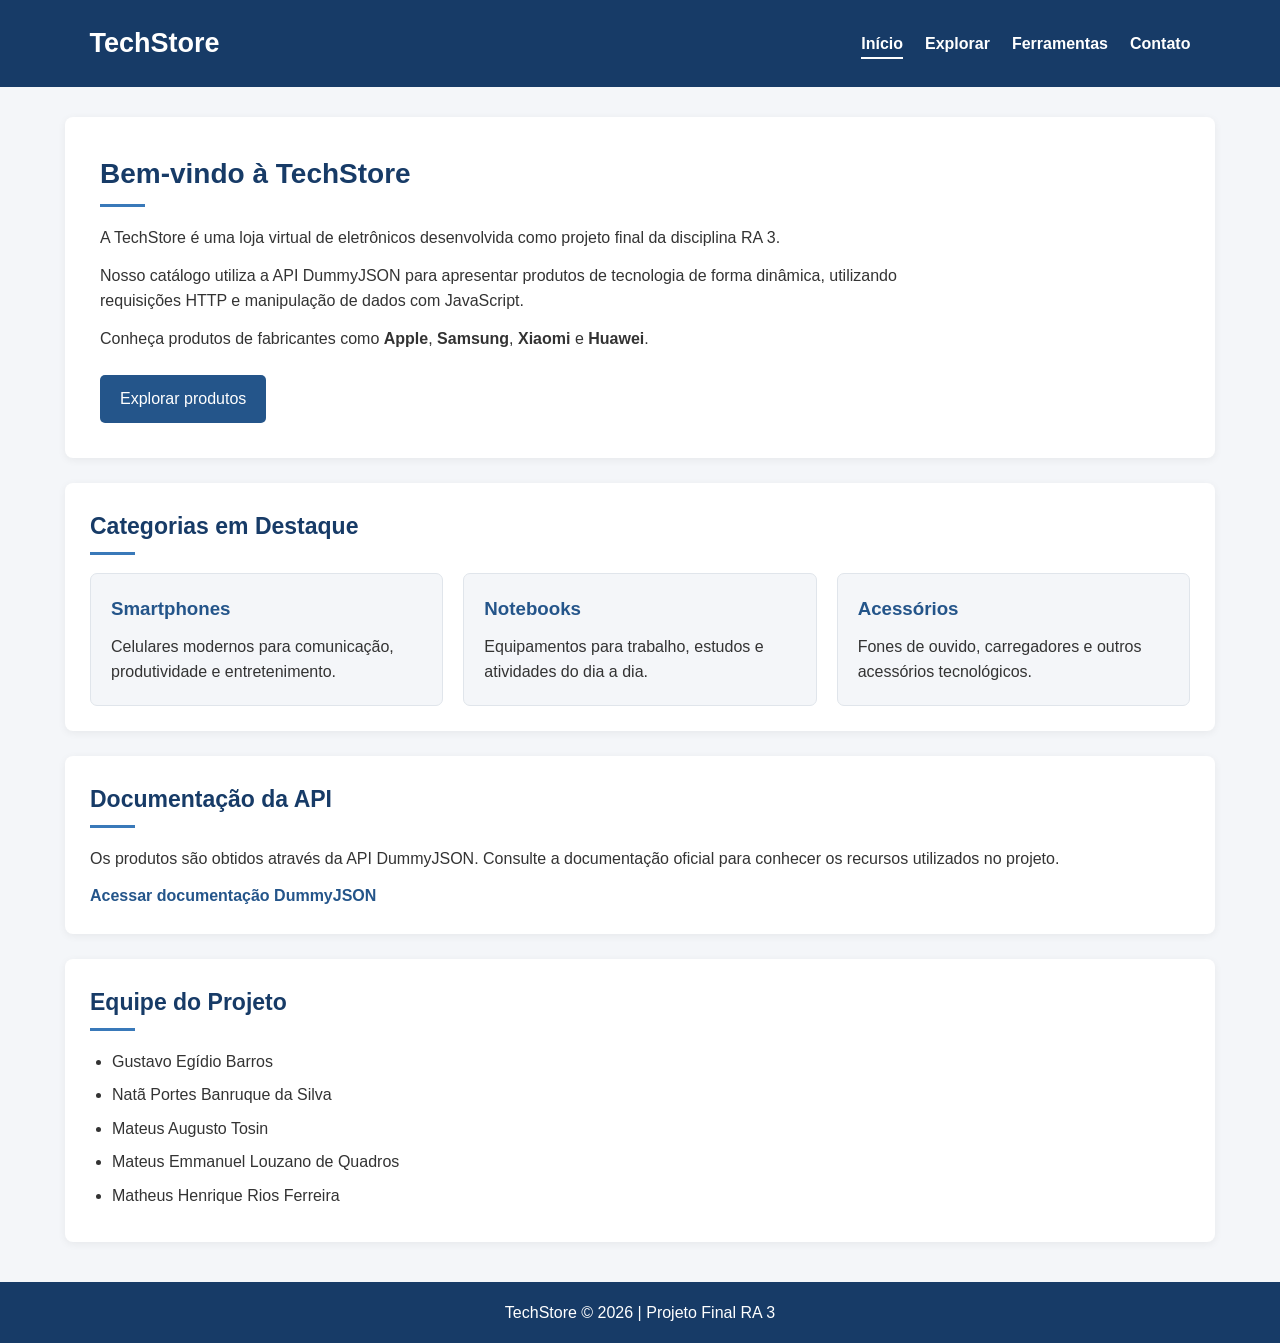
<file: index.html>
<!DOCTYPE html>
<html lang="pt-BR">

<head>
    <meta charset="UTF-8">
    <meta name="viewport" content="width=device-width, initial-scale=1.0">
    <meta name="description" content="TechStore - Loja virtual de produtos tecnológicos.">
    <title>TechStore - Início</title>

    <link rel="stylesheet" href="style.css">
</head>

<body>

    <header>

        <h1>TechStore</h1>

        <nav>
            <ul>
                <li>
                    <a href="index.html" aria-current="page">Início</a>
                </li>

                <li>
                    <a href="explorar.html">Explorar</a>
                </li>

                <li>
                    <a href="ferramentas.html">Ferramentas</a>
                </li>

                <li>
                    <a href="contato.html">Contato</a>
                </li>
            </ul>
        </nav>

    </header>

    <main>

        <section class="apresentacao">

            <h2>Bem-vindo à TechStore</h2>

            <p>
                A TechStore é uma loja virtual de eletrônicos desenvolvida
                como projeto final da disciplina RA 3.
            </p>

            <p>
                Nosso catálogo utiliza a API DummyJSON para apresentar
                produtos de tecnologia de forma dinâmica, utilizando
                requisições HTTP e manipulação de dados com JavaScript.
            </p>

            <p>
                Conheça produtos de fabricantes como
                <strong>Apple</strong>,
                <strong>Samsung</strong>,
                <strong>Xiaomi</strong> e
                <strong>Huawei</strong>.
            </p>

            <a class="botao-link" href="explorar.html">
                Explorar produtos
            </a>

        </section>

        <section>

            <h2>Categorias em Destaque</h2>

            <div class="categorias">

                <article class="categoria">

                    <h3>Smartphones</h3>

                    <p>
                        Celulares modernos para comunicação,
                        produtividade e entretenimento.
                    </p>

                </article>

                <article class="categoria">

                    <h3>Notebooks</h3>

                    <p>
                        Equipamentos para trabalho, estudos
                        e atividades do dia a dia.
                    </p>

                </article>

                <article class="categoria">

                    <h3>Acessórios</h3>

                    <p>
                        Fones de ouvido, carregadores e
                        outros acessórios tecnológicos.
                    </p>

                </article>

            </div>

        </section>

        <aside>

            <h2>Documentação da API</h2>

            <p>
                Os produtos são obtidos através da API DummyJSON.
                Consulte a documentação oficial para conhecer
                os recursos utilizados no projeto.
            </p>

            <a
                href="https://dummyjson.com/docs/products"
                target="_blank"
                rel="noopener noreferrer">
                Acessar documentação DummyJSON
            </a>

        </aside>

        <section>

            <h2>Equipe do Projeto</h2>

            <ul class="equipe">

                <li>Gustavo Egídio Barros</li>
                <li>Natã Portes Banruque da Silva</li>
                <li>Mateus Augusto Tosin</li>
                <li>Mateus Emmanuel Louzano de Quadros</li>
                <li>Matheus Henrique Rios Ferreira</li>

            </ul>

        </section>

    </main>

    <footer>

        <p>
            TechStore © 2026 | Projeto Final RA 3
        </p>

    </footer>

    <script src="app.js"></script>

</body>

</html>
</file>
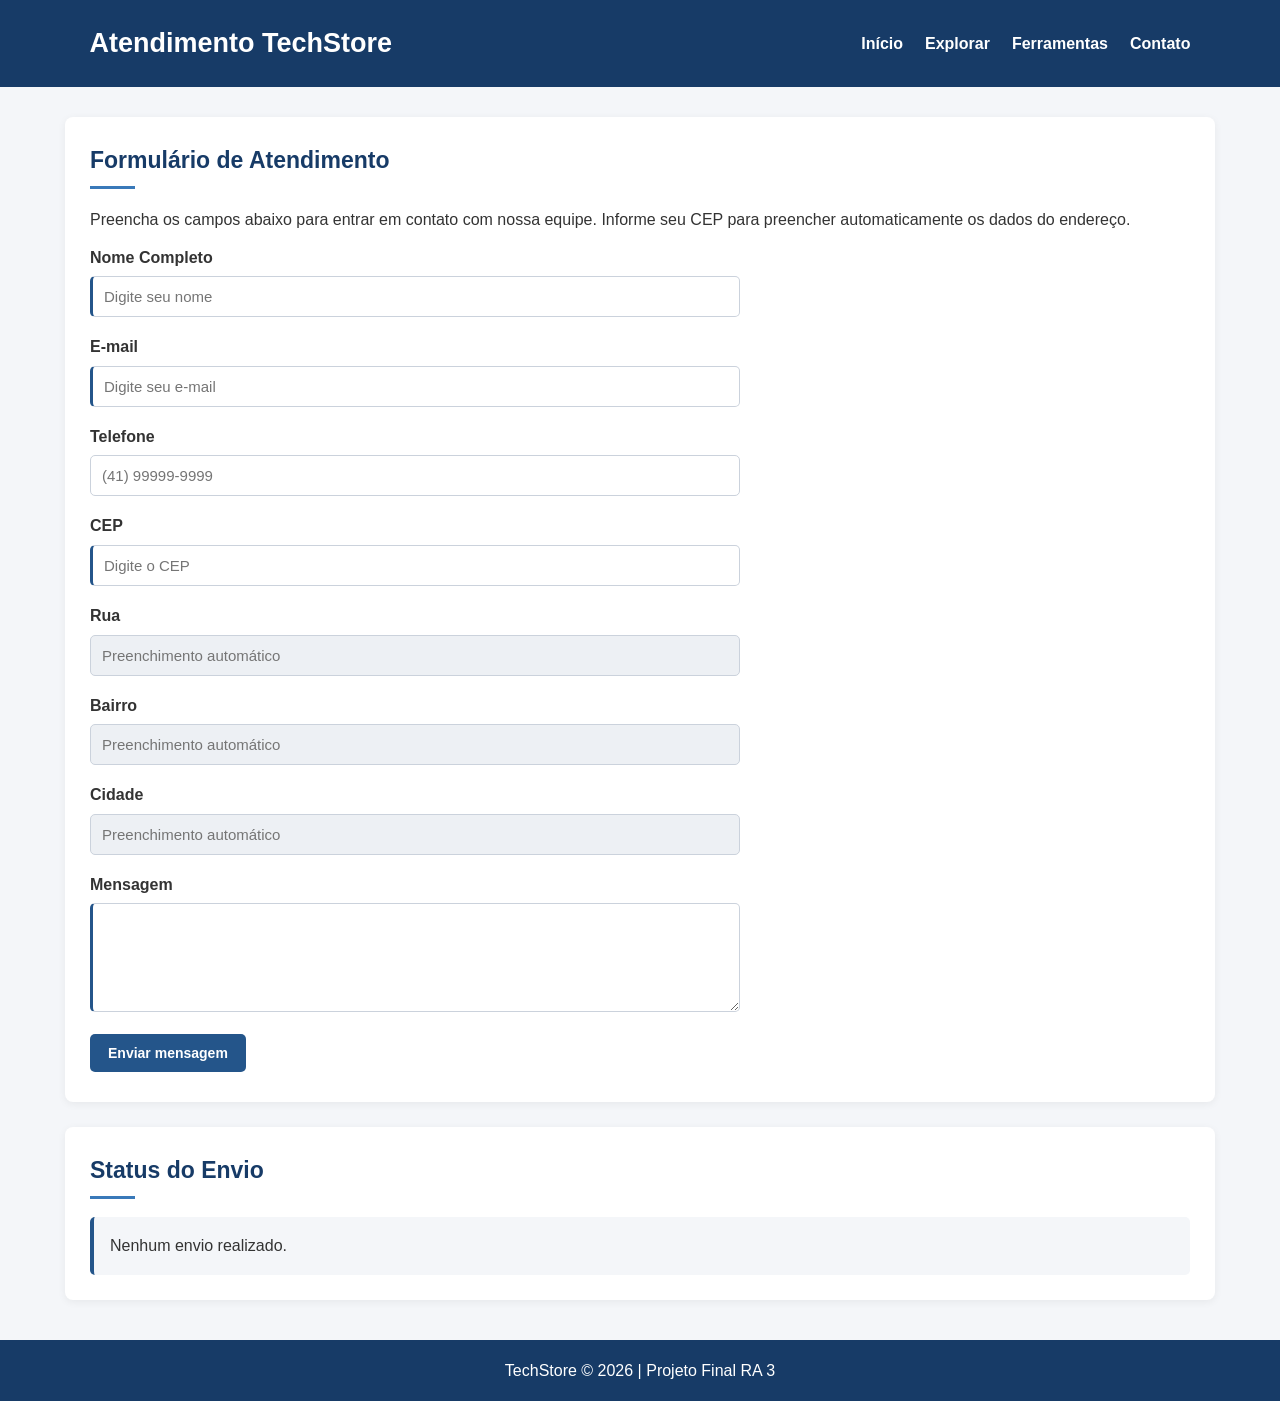
<file: contato.html>
<!DOCTYPE html>
<html lang="pt-BR">

<head>
    <meta charset="UTF-8">
    <meta name="viewport" content="width=device-width, initial-scale=1.0">
    <title>TechStore - Contato</title>

    <link rel="stylesheet" href="style.css">
</head>

<body>

    <header>

        <h1>Atendimento TechStore</h1>

        <nav>
            <ul>
                <li><a href="index.html">Início</a></li>
                <li><a href="explorar.html">Explorar</a></li>
                <li><a href="ferramentas.html">Ferramentas</a></li>
                <li><a href="contato.html">Contato</a></li>
            </ul>
        </nav>

    </header>

    <main>

        <section>

            <h2>Formulário de Atendimento</h2>

            <p>
                Preencha os campos abaixo para entrar em contato
                com nossa equipe. Informe seu CEP para preencher
                automaticamente os dados do endereço.
            </p>

            <form id="formContato">

                <div class="campo-formulario">
                    <label for="nomeCliente">
                        Nome Completo
                    </label>

                    <input
                        type="text"
                        id="nomeCliente"
                        name="nome"
                        autocomplete="name"
                        required
                        placeholder="Digite seu nome">
                </div>

                <div class="campo-formulario">
                    <label for="emailCliente">
                        E-mail
                    </label>

                    <input
                        type="email"
                        id="emailCliente"
                        name="email"
                        autocomplete="email"
                        required
                        placeholder="Digite seu e-mail">
                </div>

                <div class="campo-formulario">
                    <label for="telefoneCliente">
                        Telefone
                    </label>

                    <input
                        type="tel"
                        id="telefoneCliente"
                        name="telefone"
                        autocomplete="tel"
                        placeholder="(41) 99999-9999">
                </div>

                <div class="campo-formulario">
                    <label for="campoCep">
                        CEP
                    </label>

                    <input
                        type="text"
                        id="campoCep"
                        name="cep"
                        maxlength="8"
                        inputmode="numeric"
                        required
                        placeholder="Digite o CEP">
                </div>

                <div class="campo-formulario">
                    <label for="rua">
                        Rua
                    </label>

                    <input
                        type="text"
                        id="rua"
                        name="rua"
                        readonly
                        placeholder="Preenchimento automático">
                </div>

                <div class="campo-formulario">
                    <label for="bairro">
                        Bairro
                    </label>

                    <input
                        type="text"
                        id="bairro"
                        name="bairro"
                        readonly
                        placeholder="Preenchimento automático">
                </div>

                <div class="campo-formulario">
                    <label for="cidade">
                        Cidade
                    </label>

                    <input
                        type="text"
                        id="cidade"
                        name="cidade"
                        readonly
                        placeholder="Preenchimento automático">
                </div>

                <div class="campo-formulario">
                    <label for="mensagemCliente">
                        Mensagem
                    </label>

                    <textarea
                        id="mensagemCliente"
                        name="mensagem"
                        rows="5"
                        required
                        placeholder="Digite sua mensagem">
                    </textarea>
                </div>

                <button
                    type="submit"
                    id="btnEnviar">
                    Enviar mensagem
                </button>

            </form>

        </section>

        <section>

            <h2>Status do Envio</h2>

            <div
                id="resultadoFormulario"
                aria-live="polite">
                Nenhum envio realizado.
            </div>

        </section>

    </main>

    <footer>
        <p>
            TechStore © 2026 | Projeto Final RA 3
        </p>
    </footer>

    <script src="app.js"></script>

</body>

</html>
</file>
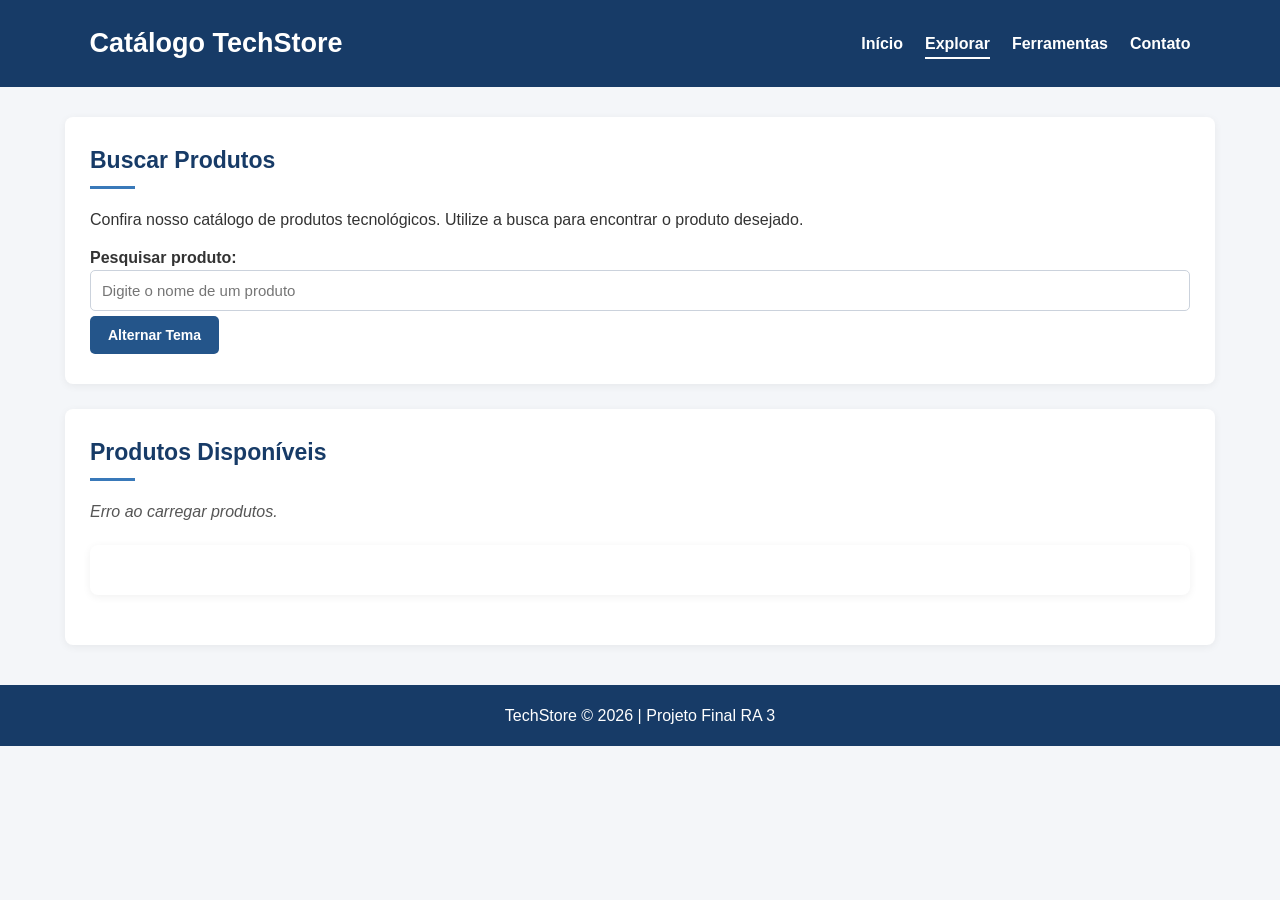
<file: explorar.html>
<!DOCTYPE html>
<html lang="pt-BR">

<head>
    <meta charset="UTF-8">
    <meta name="viewport" content="width=device-width, initial-scale=1.0">
    <title>TechStore - Explorar Produtos</title>

    <link rel="stylesheet" href="style.css">
</head>

<body>

    <header>

        <h1>Catálogo TechStore</h1>

        <nav>
            <ul>
                <li><a href="index.html">Início</a></li>
                <li><a href="explorar.html" aria-current="page">Explorar</a></li>
                <li><a href="ferramentas.html">Ferramentas</a></li>
                <li><a href="contato.html">Contato</a></li>
            </ul>
        </nav>

    </header>

    <main>

        <section>

            <h2>Buscar Produtos</h2>

            <p>
                Confira nosso catálogo de produtos tecnológicos.
                Utilize a busca para encontrar o produto desejado.
            </p>

            <label for="campoBusca">
                Pesquisar produto:
            </label>

            <input
                type="text"
                id="campoBusca"
                name="busca"
                placeholder="Digite o nome de um produto"
                autocomplete="off">

            <button
                type="button"
                id="btnTema">
                Alternar Tema
            </button>

        </section>

        <section>

            <h2>Produtos Disponíveis</h2>

            <p
                id="mensagemCarregamento"
                aria-live="polite">
                Carregando produtos...
            </p>

            <section
                id="gradeProdutos"
                class="grade-produtos"
                aria-label="Lista de produtos">
            </section>

        </section>

    </main>

    <footer>
        <p>
            TechStore © 2026 | Projeto Final RA 3
        </p>
    </footer>

    <script src="app.js"></script>

</body>

</html>
</file>
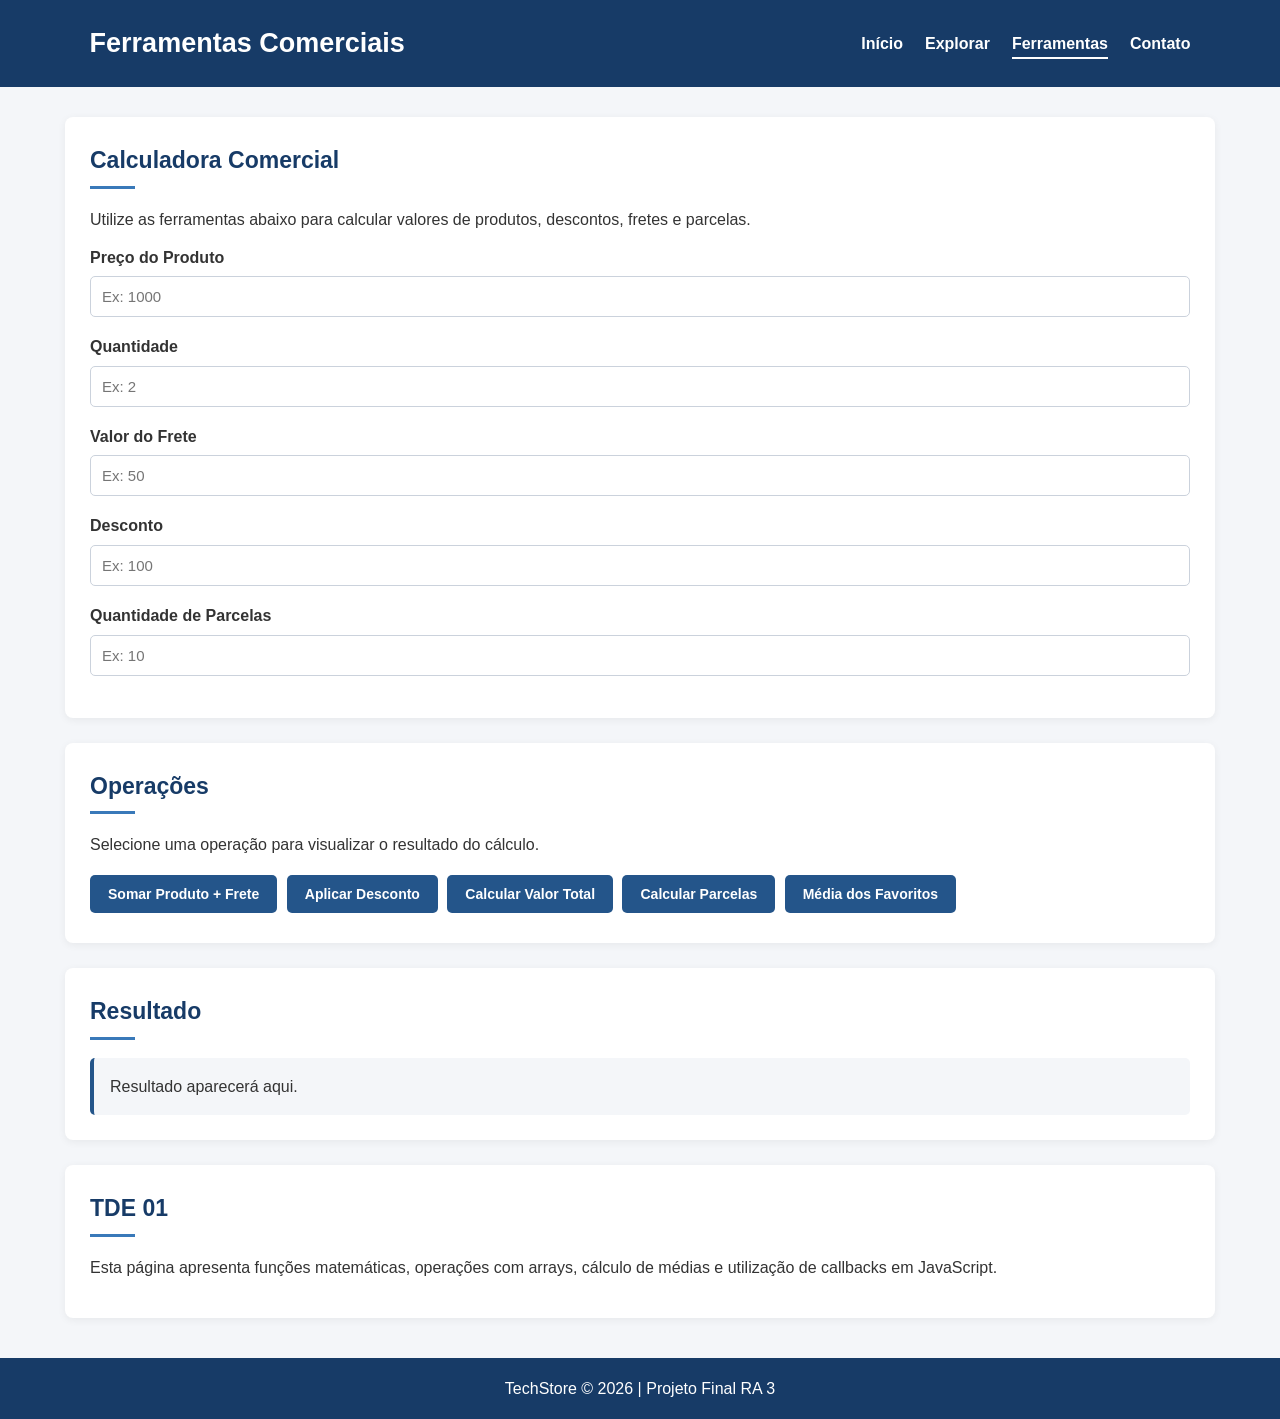
<file: ferramentas.html>
<!DOCTYPE html>
<html lang="pt-BR">

<head>
    <meta charset="UTF-8">
    <meta name="viewport" content="width=device-width, initial-scale=1.0">
    <title>TechStore - Ferramentas</title>

    <link rel="stylesheet" href="style.css">
</head>

<body>

    <header>

        <h1>Ferramentas Comerciais</h1>

        <nav>
            <ul>
                <li><a href="index.html">Início</a></li>
                <li><a href="explorar.html">Explorar</a></li>
                <li><a href="ferramentas.html" aria-current="page">Ferramentas</a></li>
                <li><a href="contato.html">Contato</a></li>
            </ul>
        </nav>

    </header>

    <main>

        <section>

            <h2>Calculadora Comercial</h2>

            <p>
                Utilize as ferramentas abaixo para calcular valores
                de produtos, descontos, fretes e parcelas.
            </p>

            <div class="campo-formulario">
                <label for="precoItem">
                    Preço do Produto
                </label>

                <input
                    type="number"
                    id="precoItem"
                    name="preco"
                    min="0"
                    step="0.01"
                    placeholder="Ex: 1000">
            </div>

            <div class="campo-formulario">
                <label for="qtdItem">
                    Quantidade
                </label>

                <input
                    type="number"
                    id="qtdItem"
                    name="quantidade"
                    min="1"
                    step="1"
                    placeholder="Ex: 2">
            </div>

            <div class="campo-formulario">
                <label for="valorFrete">
                    Valor do Frete
                </label>

                <input
                    type="number"
                    id="valorFrete"
                    name="frete"
                    min="0"
                    step="0.01"
                    placeholder="Ex: 50">
            </div>

            <div class="campo-formulario">
                <label for="descontoCupom">
                    Desconto
                </label>

                <input
                    type="number"
                    id="descontoCupom"
                    name="desconto"
                    min="0"
                    step="0.01"
                    placeholder="Ex: 100">
            </div>

            <div class="campo-formulario">
                <label for="qtdParcelas">
                    Quantidade de Parcelas
                </label>

                <input
                    type="number"
                    id="qtdParcelas"
                    name="parcelas"
                    min="1"
                    step="1"
                    placeholder="Ex: 10">
            </div>

        </section>

        <section>

            <h2>Operações</h2>

            <p>
                Selecione uma operação para visualizar o resultado
                do cálculo.
            </p>

            <button
                type="button"
                id="btnSomar">
                Somar Produto + Frete
            </button>

            <button
                type="button"
                id="btnDesconto">
                Aplicar Desconto
            </button>

            <button
                type="button"
                id="btnMultiplicar">
                Calcular Valor Total
            </button>

            <button
                type="button"
                id="btnParcelar">
                Calcular Parcelas
            </button>

            <button
                type="button"
                id="btnMediaFavoritos">
                Média dos Favoritos
            </button>

        </section>

        <section>

            <h2>Resultado</h2>

            <div
                id="painelResultado"
                aria-live="polite">
                Resultado aparecerá aqui.
            </div>

        </section>

        <aside>

            <h2>TDE 01</h2>

            <p>
                Esta página apresenta funções matemáticas,
                operações com arrays, cálculo de médias e
                utilização de callbacks em JavaScript.
            </p>

        </aside>

    </main>

    <footer>
        <p>
            TechStore © 2026 | Projeto Final RA 3
        </p>
    </footer>

    <script src="app.js"></script>

</body>

</html>
</file>
<file: style.css>
/* =========================
   CONFIGURAÇÕES GERAIS
========================= */

* {
    margin: 0;
    padding: 0;
    box-sizing: border-box;
}

body {
    font-family: Arial, Helvetica, sans-serif;
    background-color: #f4f6f9;
    color: #333;
    line-height: 1.6;
    transition: background-color 0.3s, color 0.3s;
}


/* =========================
   CABEÇALHO E NAVEGAÇÃO
========================= */

header {
    background-color: #173b67;
    color: white;
    padding: 22px 7%;
    display: flex;
    justify-content: space-between;
    align-items: center;
    flex-wrap: wrap;
    gap: 15px;
}

header h1 {
    font-size: 27px;
}

header nav ul {
    display: flex;
    align-items: center;
    gap: 22px;
    list-style: none;
    flex-wrap: wrap;
}

nav a {
    color: white;
    text-decoration: none;
    font-weight: bold;
    transition: color 0.2s;
}

nav a:hover,
nav a:focus {
    color: #a9d3ff;
}

nav a[aria-current="page"] {
    border-bottom: 2px solid white;
    padding-bottom: 5px;
}


/* =========================
   CONTEÚDO PRINCIPAL
========================= */

main {
    width: 90%;
    max-width: 1150px;
    margin: 30px auto;
}

section,
aside {
    background-color: white;
    padding: 25px;
    margin-bottom: 25px;
    border-radius: 8px;
    box-shadow: 0 2px 8px rgba(0, 0, 0, 0.06);
}

h2 {
    color: #173b67;
    margin-bottom: 18px;
    font-size: 23px;
}

h3 {
    color: #24558a;
    margin-bottom: 10px;
}

p {
    margin-bottom: 12px;
}


/* =========================
   PÁGINA INICIAL
========================= */

.apresentacao {
    padding: 35px;
}

.apresentacao h2 {
    font-size: 28px;
}

.apresentacao p {
    max-width: 800px;
}

.botao-link {
    display: inline-block;
    margin-top: 12px;
    padding: 11px 20px;
    background-color: #24558a;
    color: white;
    text-decoration: none;
    border-radius: 5px;
    transition: background-color 0.2s;
}

.botao-link:hover {
    background-color: #173b67;
}


/* =========================
   CATEGORIAS
========================= */

.categorias {
    display: grid;
    grid-template-columns: repeat(3, 1fr);
    gap: 20px;
}

.categoria {
    background-color: #f4f6f9;
    padding: 20px;
    border-radius: 7px;
    border: 1px solid #e0e5eb;
}

.categoria p {
    margin-bottom: 0;
}


/* =========================
   EQUIPE
========================= */

.equipe {
    padding-left: 22px;
}

.equipe li {
    margin-bottom: 8px;
}


/* =========================
   FORMULÁRIOS
========================= */

form {
    max-width: 650px;
}

.campo-formulario {
    display: flex;
    flex-direction: column;
    margin-bottom: 17px;
}

label {
    font-weight: bold;
    margin-bottom: 6px;
}

input,
textarea {
    width: 100%;
    padding: 11px;
    border: 1px solid #cbd2dc;
    border-radius: 5px;
    font-family: inherit;
    font-size: 15px;
    background-color: white;
    color: #333;
}

input:focus,
textarea:focus {
    outline: 2px solid #75a9e0;
    border-color: #24558a;
}

input[required],
textarea[required] {
    border-left: 3px solid #24558a;
}

input[readonly] {
    background-color: #edf0f4;
    cursor: not-allowed;
}

textarea {
    resize: vertical;
}


/* =========================
   BOTÕES
========================= */

button {
    background-color: #24558a;
    color: white;
    border: none;
    padding: 11px 18px;
    border-radius: 5px;
    font-size: 14px;
    font-weight: bold;
    cursor: pointer;
    margin: 5px 5px 5px 0;
    transition: background-color 0.2s;
}

button:hover {
    background-color: #173b67;
}

button:focus {
    outline: 2px solid #75a9e0;
    outline-offset: 3px;
}


/* =========================
   CATÁLOGO DE PRODUTOS
========================= */

.grade-produtos {
    display: grid;
    grid-template-columns: repeat(auto-fit, minmax(220px, 1fr));
    gap: 20px;
    margin-top: 20px;
}

.card {
    background-color: white;
    border: 1px solid #e0e5eb;
    border-radius: 8px;
    padding: 16px;
    display: flex;
    flex-direction: column;
    gap: 10px;
    transition: transform 0.2s, box-shadow 0.2s;
}

.card:hover {
    transform: translateY(-3px);
    box-shadow: 0 5px 14px rgba(0, 0, 0, 0.10);
}

.card h3 {
    font-size: 17px;
}

.card img {
    width: 100%;
    height: 170px;
    object-fit: contain;
    background-color: #f8f9fb;
    border-radius: 5px;
}

.card p {
    margin-bottom: 0;
    font-size: 14px;
}

.card button {
    margin-top: auto;
}


/* =========================
   RESULTADOS E CARREGAMENTO
========================= */

#painelResultado,
#resultadoFormulario {
    background-color: #f4f6f9;
    padding: 16px;
    border-radius: 5px;
    border-left: 4px solid #24558a;
    margin-top: 12px;
}

#mensagemCarregamento {
    color: #555;
    font-style: italic;
}


/* =========================
   DOCUMENTAÇÃO E LINKS
========================= */

aside a {
    color: #24558a;
    font-weight: bold;
    text-decoration: none;
}

aside a:hover {
    text-decoration: underline;
}


/* =========================
   RODAPÉ
========================= */

footer {
    background-color: #173b67;
    color: white;
    text-align: center;
    padding: 18px;
    margin-top: 40px;
}

footer p {
    margin-bottom: 0;
}


/* =========================
   MODO ESCURO
========================= */

body.escuro {
    background-color: #171c24;
    color: #e4e8ee;
}

body.escuro section,
body.escuro aside {
    background-color: #252d39;
    color: #e4e8ee;
}

body.escuro h2,
body.escuro h3 {
    color: #a9d3ff;
}

body.escuro .categoria {
    background-color: #303a49;
    border-color: #414d5d;
}

body.escuro .card {
    background-color: #303a49;
    border-color: #414d5d;
}

body.escuro .card img {
    background-color: #252d39;
}

body.escuro input,
body.escuro textarea {
    background-color: #303a49;
    border-color: #536174;
    color: white;
}

body.escuro input[readonly] {
    background-color: #252d39;
}

body.escuro #painelResultado,
body.escuro #resultadoFormulario {
    background-color: #303a49;
    color: white;
}

body.escuro #mensagemCarregamento {
    color: #cbd5e1;
}

body.escuro aside a {
    color: #a9d3ff;
}


/* =========================
   PSEUDO-ELEMENTO
========================= */

h2::after {
    content: "";
    display: block;
    width: 45px;
    height: 3px;
    background-color: #3979b9;
    margin-top: 7px;
}


/* =========================
   RESPONSIVIDADE
========================= */

@media (max-width: 768px) {

    header {
        flex-direction: column;
        text-align: center;
    }

    header nav ul {
        justify-content: center;
        gap: 15px;
    }

    main {
        width: 94%;
        margin: 20px auto;
    }

    .categorias {
        grid-template-columns: 1fr;
    }

    section,
    aside {
        padding: 18px;
    }

    .apresentacao {
        padding: 22px;
    }

}

@media (max-width: 480px) {

    header h1 {
        font-size: 23px;
    }

    header nav ul {
        gap: 10px;
    }

    nav a {
        font-size: 13px;
    }

    h2 {
        font-size: 20px;
    }

    .grade-produtos {
        grid-template-columns: 1fr;
    }

    button {
        width: 100%;
        margin-right: 0;
    }

}
</file>
